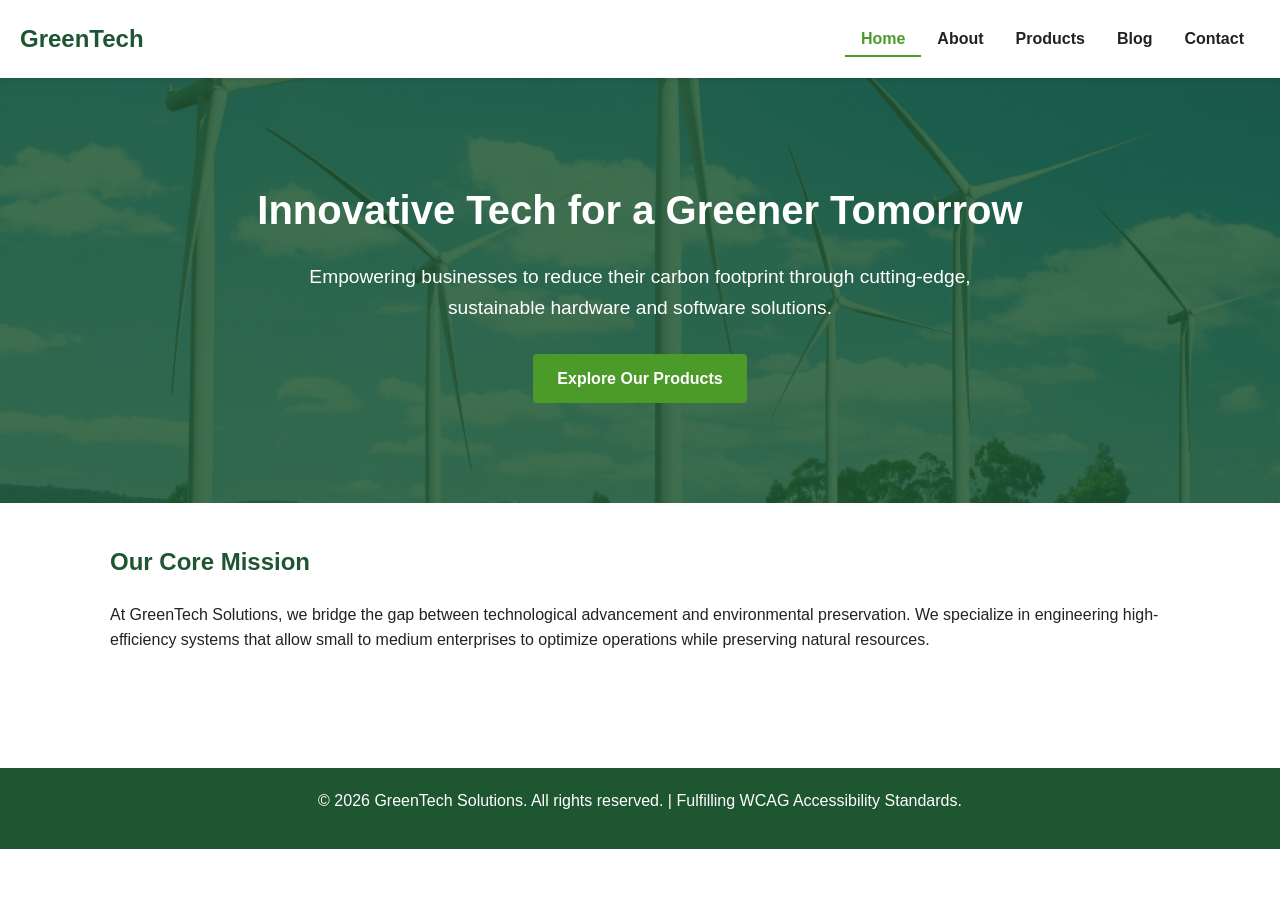
<file: final/index.html>
<!DOCTYPE html>
<html lang="en">
<head>
    <meta charset="UTF-8">
    <meta name="viewport" content="width=device-width, initial-scale=1.0">
    <title>Home | GreenTech Solutions</title>
    <link rel="stylesheet" href="css/style.css">
</head>
<body>
    <header>
        <a href="index.html" class="logo">GreenTech</a>
        <button class="menu-toggle" aria-label="Toggle Navigation Menu" aria-expanded="false">
            <span></span>
            <span></span>
            <span></span>
        </button>
        <nav class="nav-menu">
            <ul>
                <li><a href="index.html" class="active">Home</a></li>
                <li><a href="about.html">About</a></li>
                <li><a href="products.html">Products</a></li>
                <li><a href="blog.html">Blog</a></li>
                <li><a href="contact.html">Contact</a></li>
            </ul>
        </nav>
    </header>

    <main>
        <section class="hero">
            <div class="hero-content">
                <h1>Innovative Tech for a Greener Tomorrow</h1>
                <p>Empowering businesses to reduce their carbon footprint through cutting-edge, sustainable hardware and software solutions.</p>
                <a href="products.html" class="btn">Explore Our Products</a>
            </div>
        </section>

        <section class="container summary-section">
            <h2>Our Core Mission</h2>
            <p>At GreenTech Solutions, we bridge the gap between technological advancement and environmental preservation. We specialize in engineering high-efficiency systems that allow small to medium enterprises to optimize operations while preserving natural resources.</p>
        </section>
    </main>

    <footer>
        <p>&copy; 2026 GreenTech Solutions. All rights reserved. | Fulfilling WCAG Accessibility Standards.</p>
    </footer>

    <script src="js/main.js"></script>
</body>
</html>
</file>
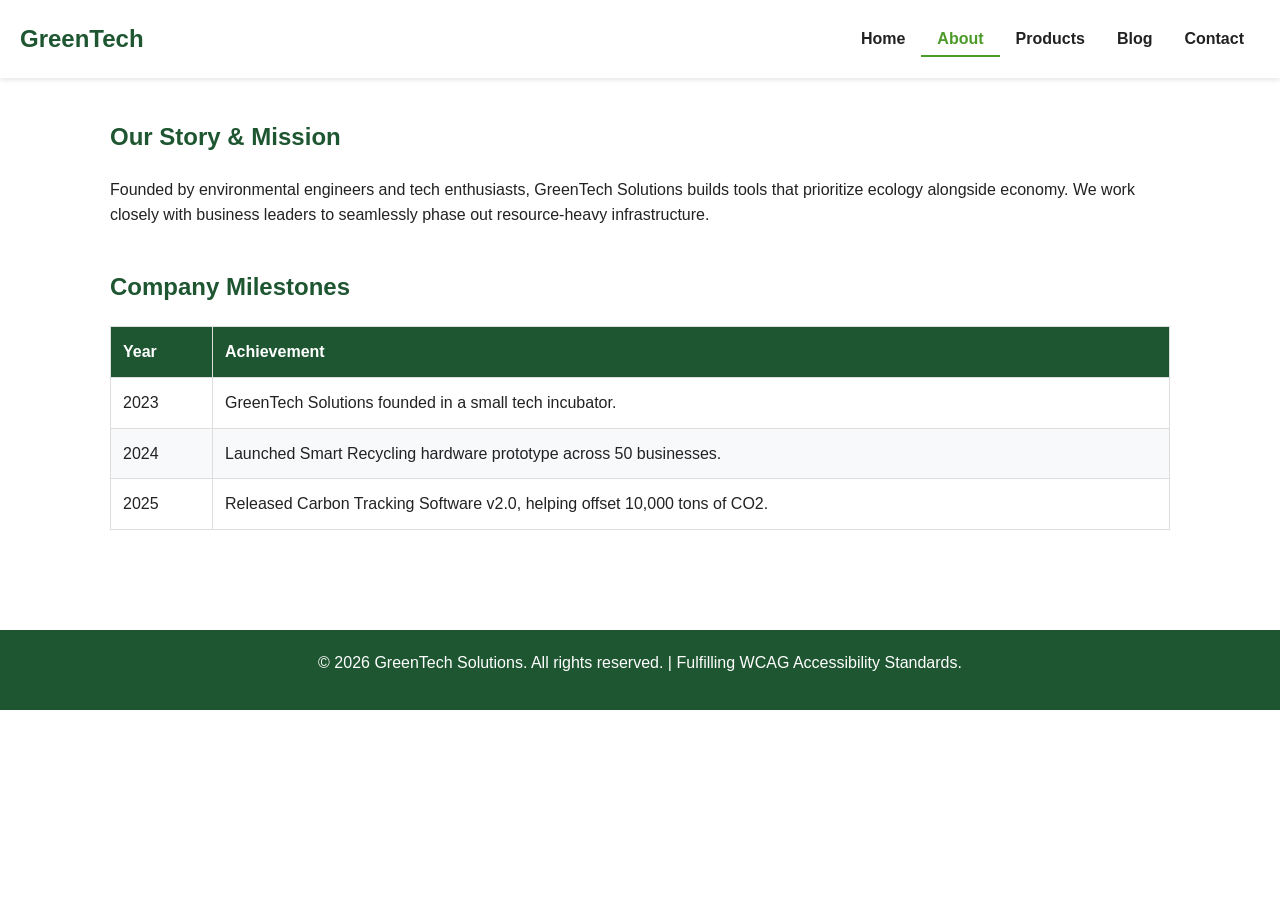
<file: about.html>
<!DOCTYPE html>
<html lang="en">
<head>
    <meta charset="UTF-8">
    <meta name="viewport" content="width=device-width, initial-scale=1.0">
    <title>About Us | GreenTech Solutions</title>
    <link rel="stylesheet" href="css/style.css">
</head>
<body>
    <header>
        <a href="index.html" class="logo">GreenTech</a>
        <button class="menu-toggle" aria-label="Toggle Navigation Menu" aria-expanded="false">
            <span></span>
            <span></span>
            <span></span>
        </button>
        <nav class="nav-menu">
            <ul>
                <li><a href="index.html">Home</a></li>
                <li><a href="about.html" class="active">About</a></li>
                <li><a href="products.html">Products</a></li>
                <li><a href="blog.html">Blog</a></li>
                <li><a href="contact.html">Contact</a></li>
            </ul>
        </nav>
    </header>

    <main class="container">
        <section>
            <h1>Our Story & Mission</h1>
            <p>Founded by environmental engineers and tech enthusiasts, GreenTech Solutions builds tools that prioritize ecology alongside economy. We work closely with business leaders to seamlessly phase out resource-heavy infrastructure.</p>
        </section>

        <section class="timeline-section">
            <h2>Company Milestones</h2>
            <table class="timeline-table">
                <thead>
                    <tr>
                        <th scope="col">Year</th>
                        <th scope="col">Achievement</th>
                    </tr>
                </thead>
                <tbody>
                    <tr>
                        <td>2023</td>
                        <td>GreenTech Solutions founded in a small tech incubator.</td>
                    </tr>
                    <tr>
                        <td>2024</td>
                        <td>Launched Smart Recycling hardware prototype across 50 businesses.</td>
                    </tr>
                    <tr>
                        <td>2025</td>
                        <td>Released Carbon Tracking Software v2.0, helping offset 10,000 tons of CO2.</td>
                    </tr>
                </tbody>
            </table>
        </section>
    </main>

    <footer>
        <p>&copy; 2026 GreenTech Solutions. All rights reserved. | Fulfilling WCAG Accessibility Standards.</p>
    </footer>

    <script src="js/main.js"></script>
</body>
</html>
</file>
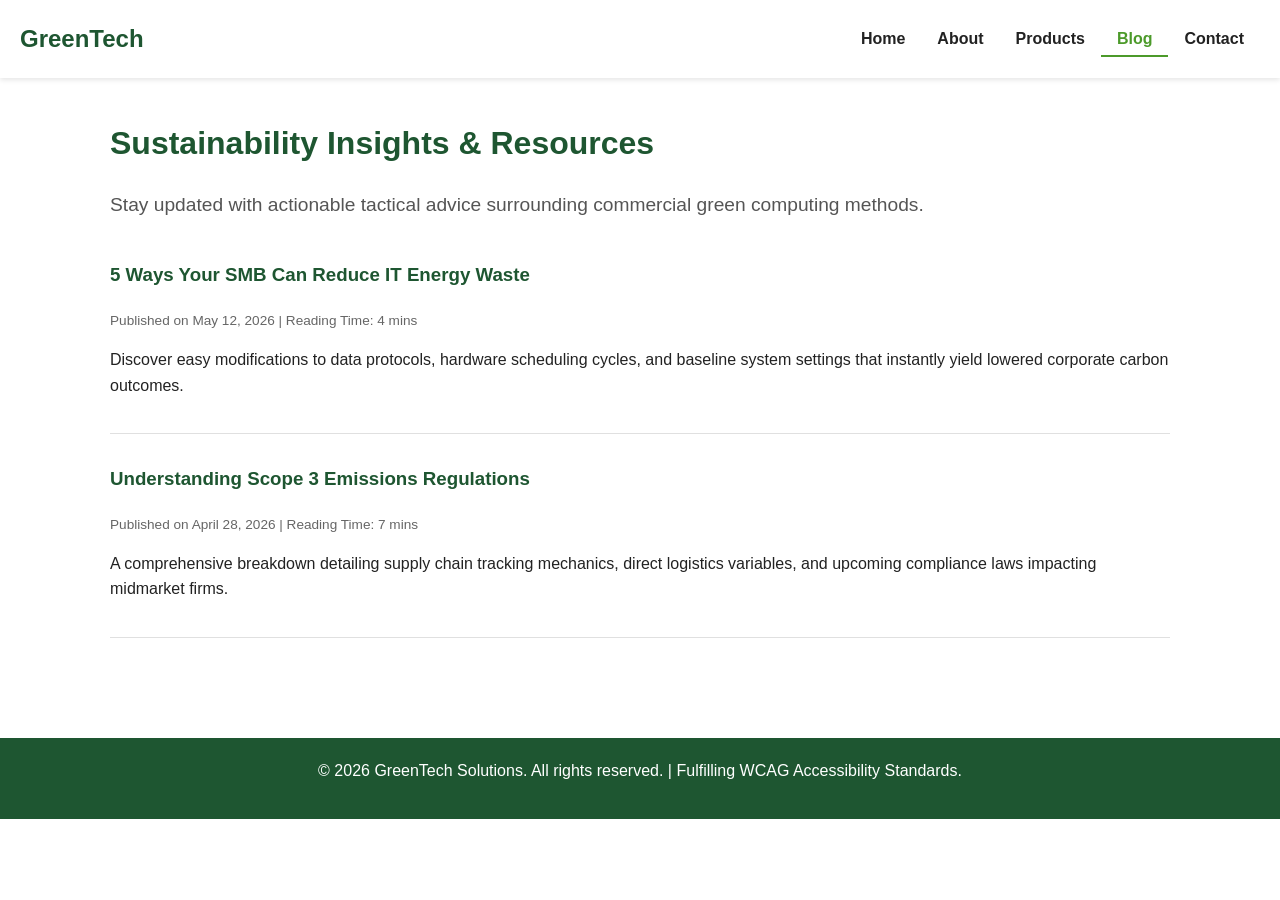
<file: blog.html>
<!DOCTYPE html>
<html lang="en">
<head>
    <meta charset="UTF-8">
    <meta name="viewport" content="width=device-width, initial-scale=1.0">
    <title>Blog | GreenTech Solutions</title>
    <link rel="stylesheet" href="css/style.css">
</head>
<body>
    <header>
        <a href="index.html" class="logo">GreenTech</a>
        <button class="menu-toggle" aria-label="Toggle Navigation Menu" aria-expanded="false">
            <span></span>
            <span></span>
            <span></span>
        </button>
        <nav class="nav-menu">
            <ul>
                <li><a href="index.html">Home</a></li>
                <li><a href="about.html">About</a></li>
                <li><a href="products.html">Products</a></li>
                <li><a href="blog.html" class="active">Blog</a></li>
                <li><a href="contact.html">Contact</a></li>
            </ul>
        </nav>
    </header>

    <main class="container">
        <h1>Sustainability Insights & Resources</h1>
        <p class="subtitle">Stay updated with actionable tactical advice surrounding commercial green computing methods.</p>

        <section class="blog-list">
            <article class="blog-item">
                <h3>5 Ways Your SMB Can Reduce IT Energy Waste</h3>
                <p class="meta">Published on May 12, 2026 | Reading Time: 4 mins</p>
                <p>Discover easy modifications to data protocols, hardware scheduling cycles, and baseline system settings that instantly yield lowered corporate carbon outcomes.</p>
            </article>

            <article class="blog-item">
                <h3>Understanding Scope 3 Emissions Regulations</h3>
                <p class="meta">Published on April 28, 2026 | Reading Time: 7 mins</p>
                <p>A comprehensive breakdown detailing supply chain tracking mechanics, direct logistics variables, and upcoming compliance laws impacting midmarket firms.</p>
            </article>
        </section>
    </main>

    <footer>
        <p>&copy; 2026 GreenTech Solutions. All rights reserved. | Fulfilling WCAG Accessibility Standards.</p>
    </footer>

    <script src="js/main.js"></script>
</body>
</html>
</file>
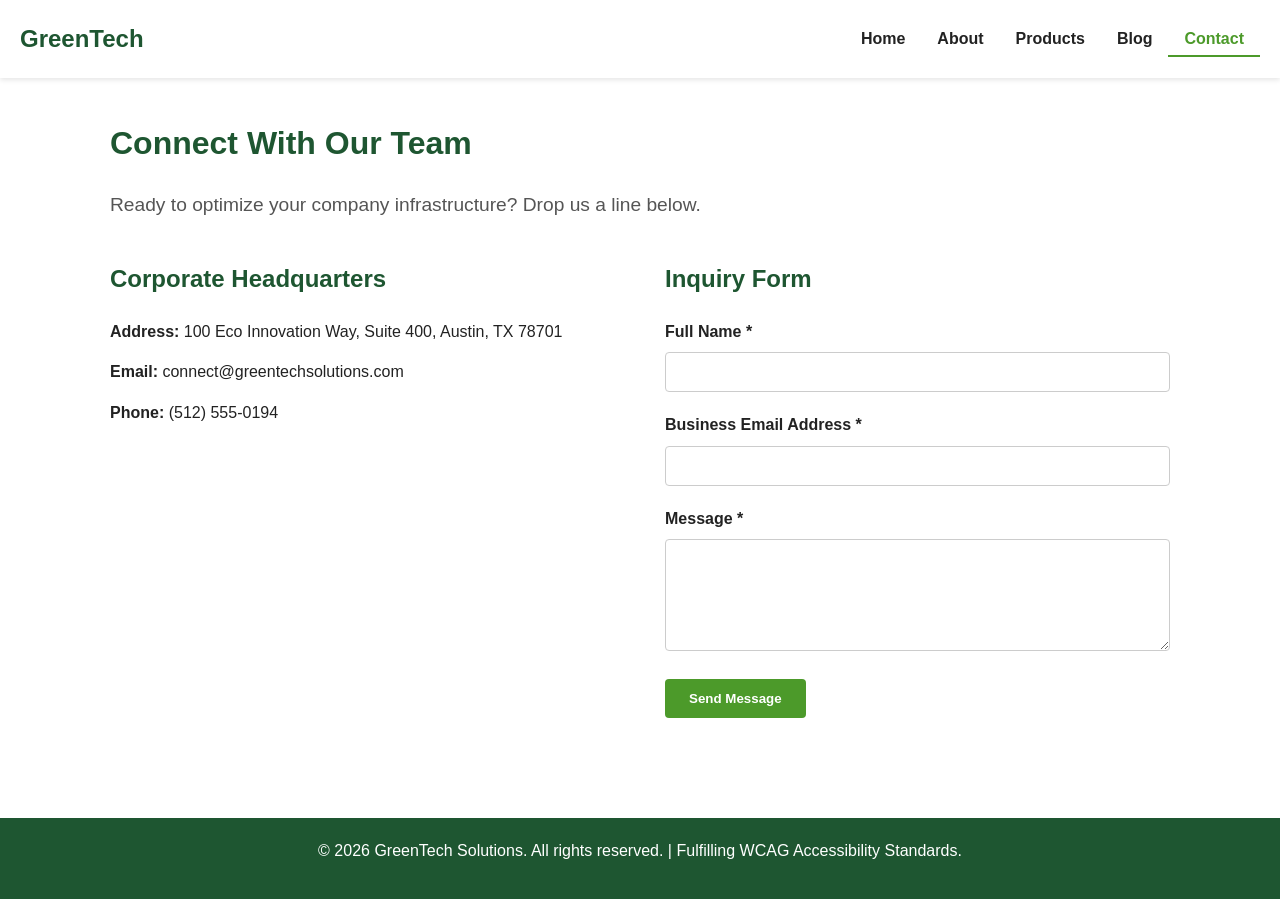
<file: contact.html>
<!DOCTYPE html>
<html lang="en">
<head>
    <meta charset="UTF-8">
    <meta name="viewport" content="width=device-width, initial-scale=1.0">
    <title>Contact Us | GreenTech Solutions</title>
    <link rel="stylesheet" href="css/style.css">
</head>
<body>
    <header>
        <a href="index.html" class="logo">GreenTech</a>
        <button class="menu-toggle" aria-label="Toggle Navigation Menu" aria-expanded="false">
            <span></span>
            <span></span>
            <span></span>
        </button>
        <nav class="nav-menu">
            <ul>
                <li><a href="index.html">Home</a></li>
                <li><a href="about.html">About</a></li>
                <li><a href="products.html">Products</a></li>
                <li><a href="blog.html">Blog</a></li>
                <li><a href="contact.html" class="active">Contact</a></li>
            </ul>
        </nav>
    </header>

    <main class="container">
        <h1>Connect With Our Team</h1>
        <p class="subtitle">Ready to optimize your company infrastructure? Drop us a line below.</p>

        <div class="contact-wrapper">
            <section class="contact-info">
                <h2>Corporate Headquarters</h2>
                <p><strong>Address:</strong> 100 Eco Innovation Way, Suite 400, Austin, TX 78701</p>
                <p><strong>Email:</strong> connect@greentechsolutions.com</p>
                <p><strong>Phone:</strong> (512) 555-0194</p>
            </section>

            <section class="form-container">
                <h2>Inquiry Form</h2>
                <div id="form-feedback" class="feedback-message" aria-live="polite"></div>
                <form id="contact-form" novalidate>
                    <div class="form-group">
                        <label for="user-name">Full Name *</label>
                        <input type="text" id="user-name" name="name" required>
                    </div>
                    <div class="form-group">
                        <label for="user-email">Business Email Address *</label>
                        <input type="email" id="user-email" name="email" required>
                    </div>
                    <div class="form-group">
                        <label for="user-msg">Message *</label>
                        <textarea id="user-msg" name="message" rows="5" required></textarea>
                    </div>
                    <button type="submit" class="btn">Send Message</button>
                </form>
            </section>
        </div>
    </main>

    <footer>
        <p>&copy; 2026 GreenTech Solutions. All rights reserved. | Fulfilling WCAG Accessibility Standards.</p>
    </footer>

    <script src="js/main.js"></script>
</body>
</html>
</file>
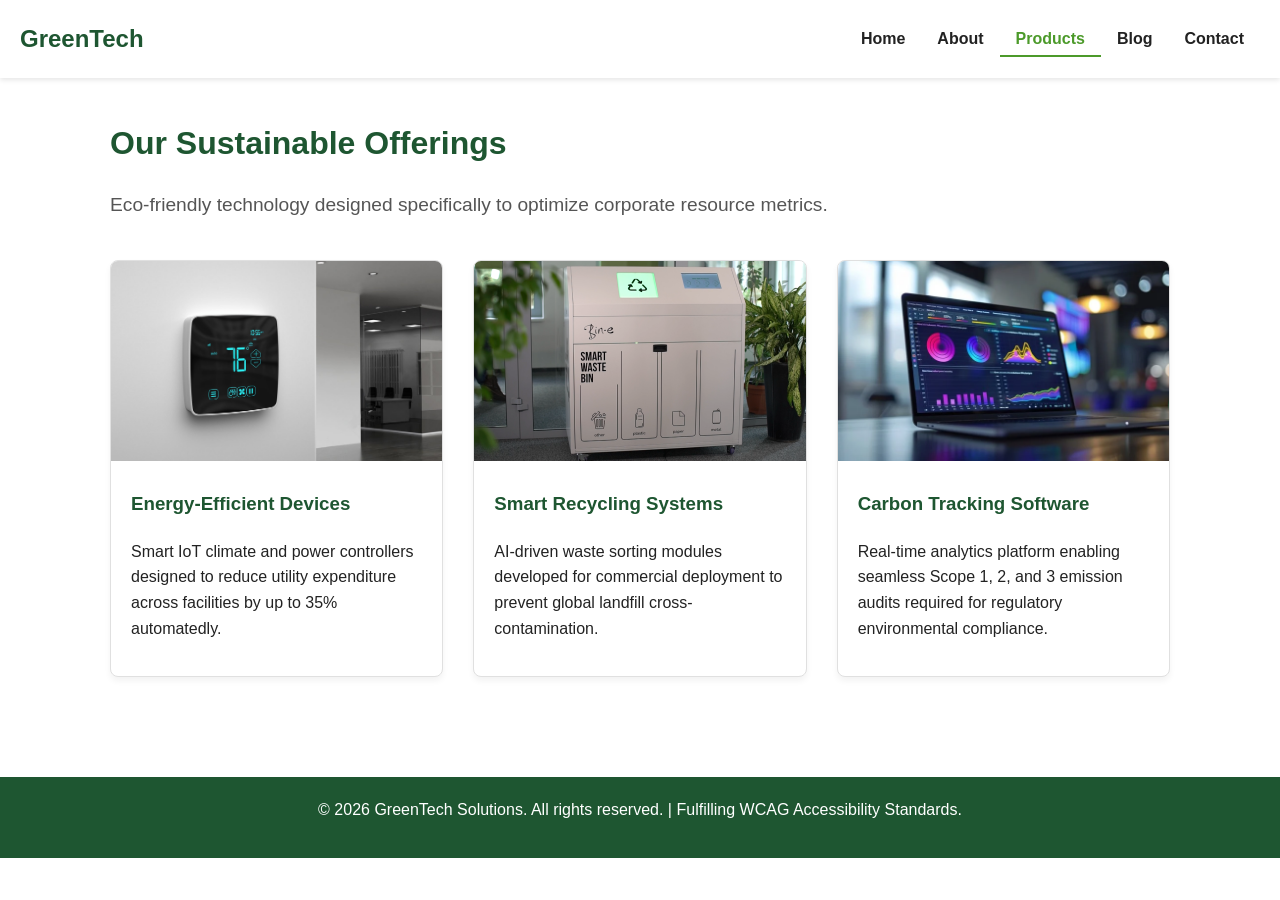
<file: products.html>
<!DOCTYPE html>
<html lang="en">
<head>
    <meta charset="UTF-8">
    <meta name="viewport" content="width=device-width, initial-scale=1.0">
    <title>Products | GreenTech Solutions</title>
    <link rel="stylesheet" href="css/style.css">
</head>
<body>
    <header>
        <a href="index.html" class="logo">GreenTech</a>
        <button class="menu-toggle" aria-label="Toggle Navigation Menu" aria-expanded="false">
            <span></span>
            <span></span>
            <span></span>
        </button>
        <nav class="nav-menu">
            <ul>
                <li><a href="index.html">Home</a></li>
                <li><a href="about.html">About</a></li>
                <li><a href="products.html" class="active">Products</a></li>
                <li><a href="blog.html">Blog</a></li>
                <li><a href="contact.html">Contact</a></li>
            </ul>
        </nav>
    </header>

    <main class="container">
        <h1>Our Sustainable Offerings</h1>
        <p class="subtitle">Eco-friendly technology designed specifically to optimize corporate resource metrics.</p>
        
        <div class="product-grid">
            <article class="product-card">
                <img src="images/device.jpg" alt="Close-up of a sleek, silver smart thermostat installed on a clean office wall">
                <div class="product-info">
                    <h3>Energy-Efficient Devices</h3>
                    <p>Smart IoT climate and power controllers designed to reduce utility expenditure across facilities by up to 35% automatedly.</p>
                </div>
            </article>

            <article class="product-card">
                <img src="images/recycling.jpg" alt="A sleek commercial indoor waste sorting bin featuring automated digital scanner lights">
                <div class="product-info">
                    <h3>Smart Recycling Systems</h3>
                    <p>AI-driven waste sorting modules developed for commercial deployment to prevent global landfill cross-contamination.</p>
                </div>
            </article>

            <article class="product-card">
                <img src="images/software.jpg" alt="A laptop screen displaying an interactive dashboard filled with environmental graphs and charts">
                <div class="product-info">
                    <h3>Carbon Tracking Software</h3>
                    <p>Real-time analytics platform enabling seamless Scope 1, 2, and 3 emission audits required for regulatory environmental compliance.</p>
                </div>
            </article>
        </div>
    </main>

    <footer>
        <p>&copy; 2026 GreenTech Solutions. All rights reserved. | Fulfilling WCAG Accessibility Standards.</p>
    </footer>

    <script src="js/main.js"></script>
</body>
</html>
</file>
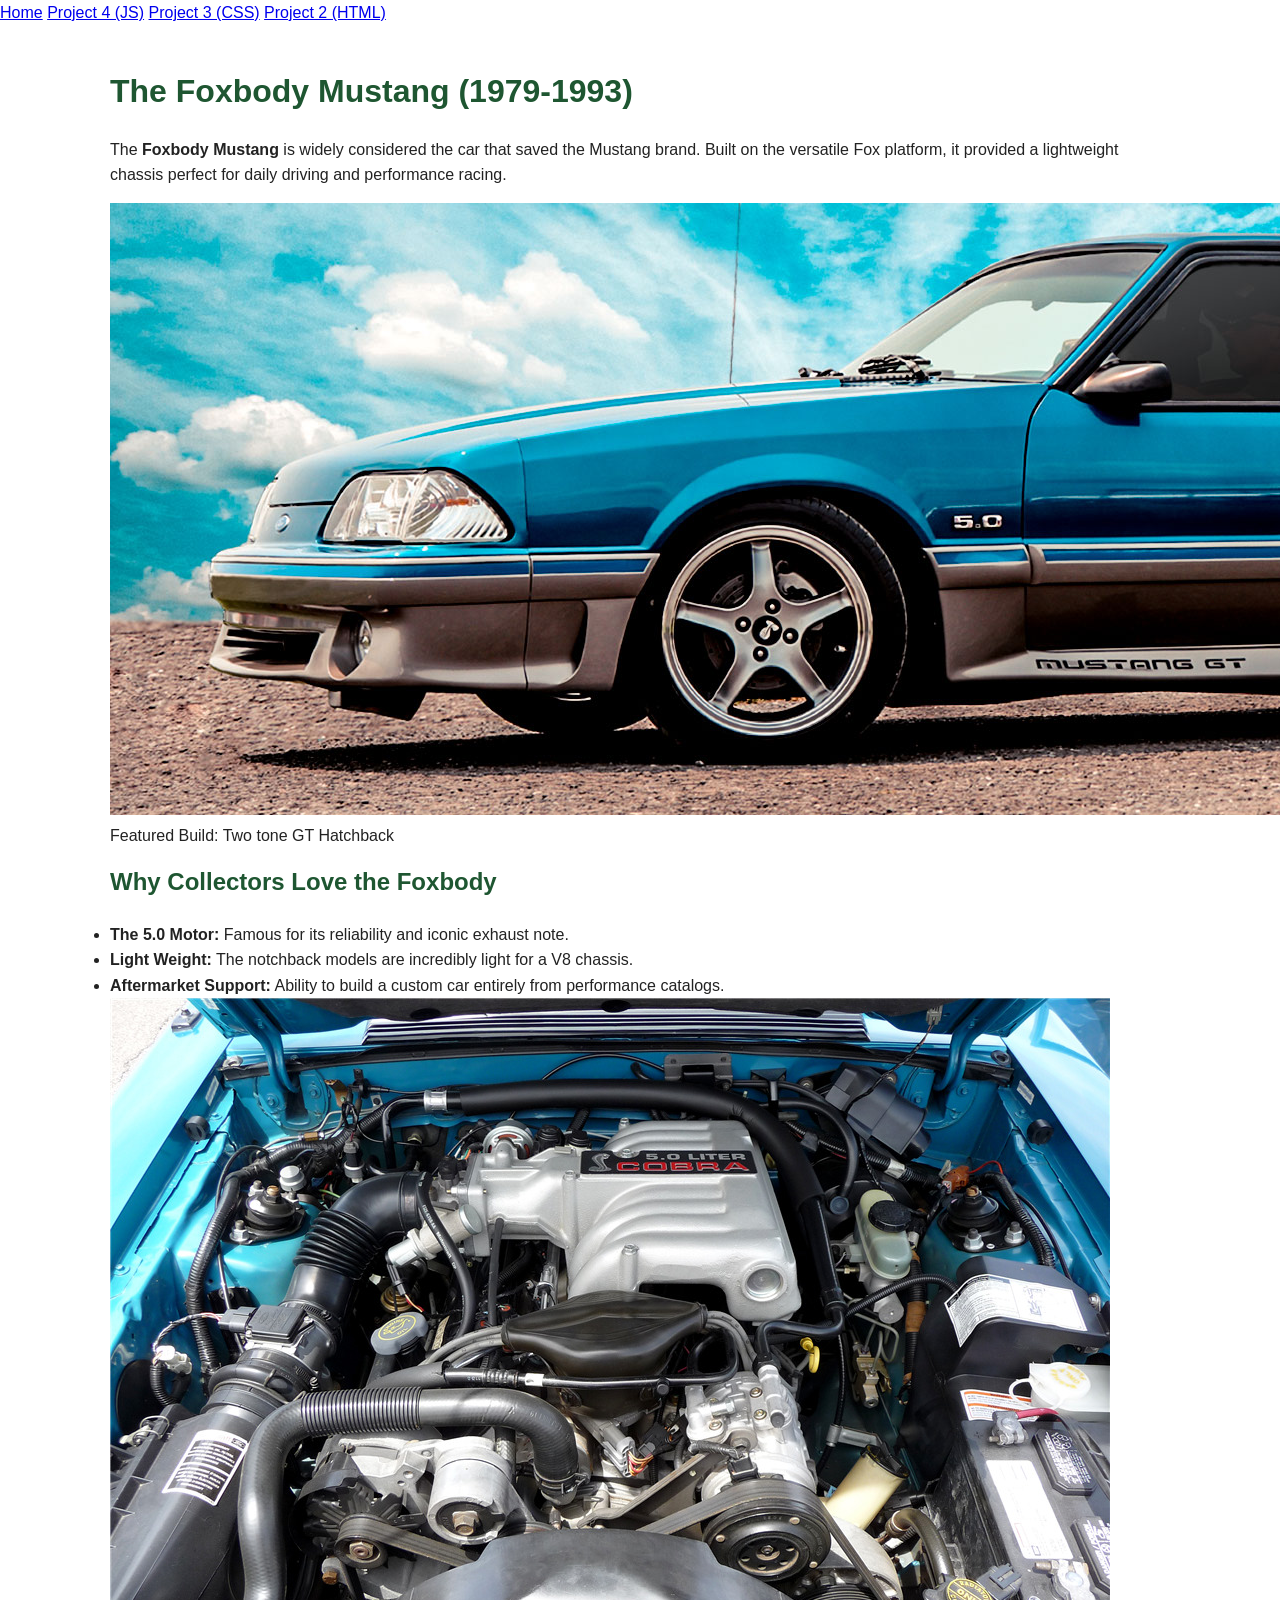
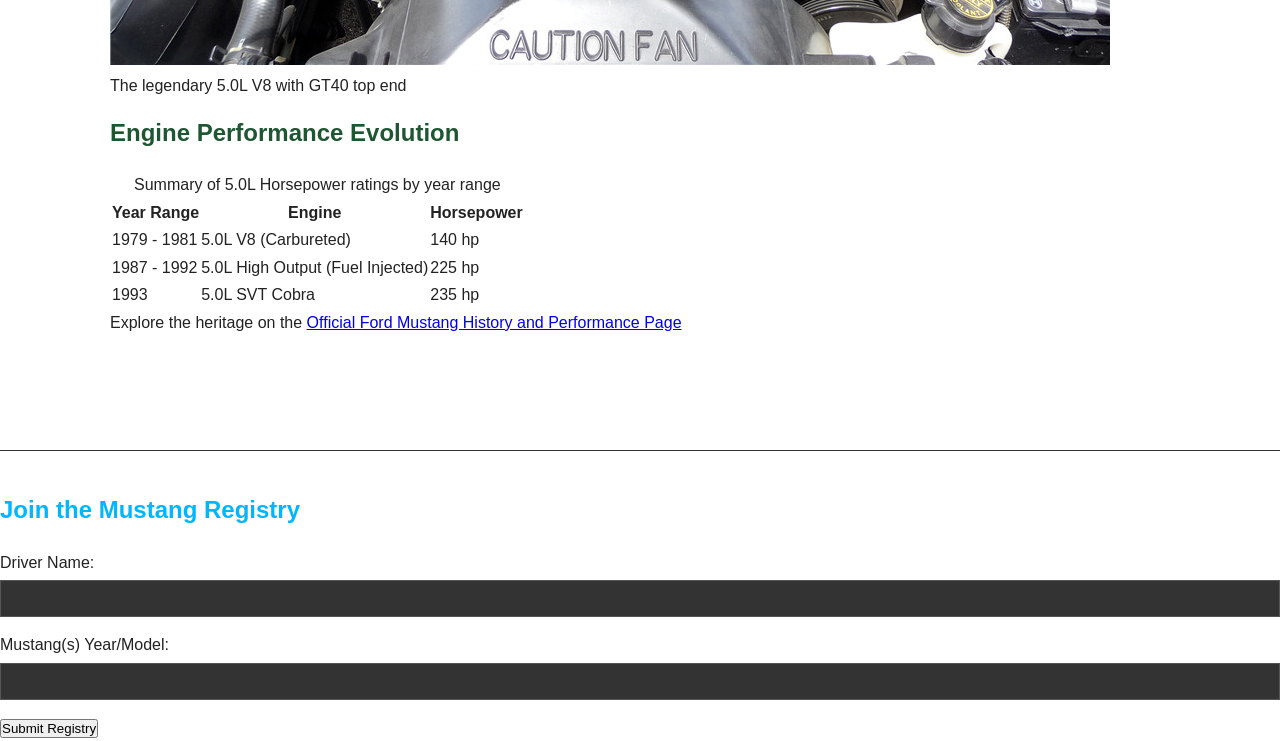
<file: Project4/P4.html>
<!DOCTYPE html>
<html lang="en">
<head>
    <meta charset="UTF-8">
    <meta name="viewport" content="width=device-width, initial-scale=1.0">
    <title>Foxbody Mustang - Project 4 (JS)</title>
    <link rel="stylesheet" href="../css/style.css">
</head>
<body>
    <div id="welcomeBanner" class="hidden-banner" role="alert" aria-live="assertive"></div>

    <nav aria-label="Main Navigation">
        <a href="../index.html" class="nav-home">Home</a>
        <a href="P4.html" class="nav-active" aria-current="page">Project 4 (JS)</a>
        <a href="../html/project3.html" class="nav-home">Project 3 (CSS)</a>
        <a href="../html/project2.html" class="nav-home">Project 2 (HTML)</a>
    </nav>

    <main class="container">
        <h1>The Foxbody Mustang (1979-1993)</h1>

        <p>
            The <strong>Foxbody Mustang</strong> is widely considered the car that saved the Mustang brand. Built on the versatile Fox platform, it provided a lightweight chassis perfect for daily driving and performance racing.
        </p>

        <section class="image-wrapper">
            <h2 style="display: none;">Mustang Photos</h2>
            <img src="../Images/BluFox.jpg" 
                 alt="A bright light blue lightly modified Foxbody Mustang parked outdoors" 
                 class="main-img">
            <p class="caption">Featured Build: Two tone GT Hatchback</p>
        </section>

        <h2>Why Collectors Love the Foxbody</h2>
        <ul>
            <li><strong>The 5.0 Motor:</strong> Famous for its reliability and iconic exhaust note.</li>
            <li><strong>Light Weight:</strong> The notchback models are incredibly light for a V8 chassis.</li>
            <li><strong>Aftermarket Support:</strong> Ability to build a custom car entirely from performance catalogs.</li>
        </ul>

        <section class="image-wrapper">
            <h2 style="display: none;">Mustang engine Photo</h2>
            <img src="../Images/50c.jpg" 
                 alt="Close up view of a 5.0 Liter Ford V8 Cobra engine with GT40 heads and intake" 
                 class="engine-img">
            <p class="caption">The legendary 5.0L V8 with GT40 top end</p> 
        </section>

        <h2>Engine Performance Evolution</h2>
        <table>
            <caption>Summary of 5.0L Horsepower ratings by year range</caption>
            <thead>
                <tr>
                    <th scope="col">Year Range</th>
                    <th scope="col">Engine</th>
                    <th scope="col">Horsepower</th>
                </tr>
            </thead>
            <tbody>
                <tr>
                    <td>1979 - 1981</td>
                    <td>5.0L V8 (Carbureted)</td>
                    <td>140 hp</td>
                </tr>
                <tr class="row-alt">
                    <td>1987 - 1992</td>
                    <td>5.0L High Output (Fuel Injected)</td>
                    <td>225 hp</td>
                </tr>
                <tr>
                    <td>1993</td>
                    <td>5.0L SVT Cobra</td>
                    <td>235 hp</td>
                </tr>
            </tbody>
        </table>

        <p class="footer-link">
            Explore the heritage on the 
            <a href="https://ford.com" target="_blank" class="accent-link">
                Official Ford Mustang History and Performance Page
            </a>
        </p>
    </main>

    <section class="form-container" style="margin-top: 60px; padding-top: 40px; border-top: 1px solid #333;">
        <h2 style="color: #00b7ff;">Join the Mustang Registry</h2>
        <form id="mustangForm">
            <div style="margin-bottom: 15px;">
                <label for="userName">Driver Name:</label><br>
                <input type="text" id="userName" name="userName" required style="width: 100%; padding: 10px; margin-top: 5px; background: #333; color: white; border: 1px solid #555;">
            </div>
            <div style="margin-bottom: 15px;">
                <label for="favModel">Mustang(s) Year/Model:</label><br>
                <input type="text" id="favModel" name="favModel" required style="width: 100%; padding: 10px; margin-top: 5px; background: #333; color: white; border: 1px solid #555;">
            </div>
            <button type="submit" id="submitBtn" class="glow-button">Submit Registry</button>
        </form>
        <div id="greetingMessage" aria-live="polite"></div>
    </section>

    <script src="../javascript/script.js"></script>
</body>
</html>
</file>
<file: final/css/style.css>
/* --- Base --- */
:root {
    --primary: #1e5631;
    --primary-light: #4c9a2a;
    --dark-text: #222222;
    --light-bg: #f8f9fa;
    --white: #ffffff;
    --error: #d9534f;
    --success: #2b7a78;
}

* {
    box-sizing: border-box;
    margin: 0;
    padding: 0;
}

body {
    font-family: -apple-system, BlinkMacSystemFont, "Segoe UI", Roboto, Helvetica, Arial, sans-serif;
    color: var(--dark-text);
    background-color: var(--white);
    line-height: 1.6;
}

.container {
    max-width: 1100px;
    margin: 0 auto;
    padding: 40px 20px;
}

h1, h2, h3 {
    color: var(--primary);
    margin-bottom: 20px;
}

p {
    margin-bottom: 15px;
}

.subtitle {
    font-size: 1.2rem;
    color: #555;
    margin-bottom: 40px;
}

/* --- Header/nav --- */
header {
    background-color: var(--white);
    box-shadow: 0 2px 5px rgba(0,0,0,0.1);
    display: flex;
    justify-content: space-between;
    align-items: center;
    padding: 20px;
    position: sticky;
    top: 0;
    z-index: 1000;
}

.logo {
    font-size: 1.5rem;
    font-weight: bold;
    color: var(--primary);
    text-decoration: none;
}

.nav-menu ul {
    display: flex;
    list-style: none;
}

.nav-menu a {
    color: var(--dark-text);
    text-decoration: none;
    padding: 8px 16px;
    font-weight: 600;
    transition: color 0.3s ease;
}

.nav-menu a:hover, .nav-menu a.active {
    color: var(--primary-light);
    border-bottom: 2px solid var(--primary-light);
}

.menu-toggle {
    display: none;
    flex-direction: column;
    justify-content: space-between;
    width: 30px;
    height: 21px;
    background: transparent;
    border: none;
    cursor: pointer;
    z-index: 1001;
}

.menu-toggle span {
    width: 100%;
    height: 3px;
    background-color: var(--primary);
    transition: all 0.3s ease;
}

/* --- Hero section --- */
.hero {
    background: linear-gradient(rgba(30, 86, 49, 0.85), rgba(30, 86, 49, 0.85)), url('../images/hero.jpg') no-repeat center center/cover;
    color: var(--white);
    padding: 100px 20px;
    text-align: center;
}

.hero h1 {
    color: var(--white);
    font-size: 2.5rem;
    margin-bottom: 20px;
}

.hero p {
    font-size: 1.2rem;
    max-width: 700px;
    margin: 0 auto 30px auto;
}

.btn {
    display: inline-block;
    background-color: var(--primary-light);
    color: var(--white);
    padding: 12px 24px;
    text-decoration: none;
    border-radius: 4px;
    font-weight: bold;
    border: none;
    cursor: pointer;
    transition: background 0.3s;
}

.btn:hover {
    background-color: var(--primary);
}

/* --- Tables/Lists (About Page) --- */
.timeline-section {
    margin-top: 40px;
}

.timeline-table {
    width: 100%;
    border-collapse: collapse;
    margin-top: 20px;
}

.timeline-table th, .timeline-table td {
    border: 1px solid #dddddd;
    padding: 12px;
    text-align: left;
}

.timeline-table th {
    background-color: var(--primary);
    color: var(--white);
}

.timeline-table tr:nth-child(even) {
    background-color: var(--light-bg);
}

/* --- Product grid --- */
.product-grid {
    display: grid;
    grid-template-columns: repeat(auto-fit, minmax(300px, 1fr));
    gap: 30px;
    margin-top: 20px;
}

.product-card {
    background: var(--white);
    border: 1px solid #e0e0e0;
    border-radius: 8px;
    overflow: hidden;
    box-shadow: 0 4px 6px rgba(0,0,0,0.05);
}

.product-card img {
    width: 100%;
    height: 200px;
    object-fit: cover;
}

.product-info {
    padding: 20px;
}

/* --- Blog --- */
.blog-list {
    display: flex;
    flex-direction: column;
    gap: 30px;
}

.blog-item {
    padding-bottom: 20px;
    border-bottom: 1px solid #e0e0e0;
}

.meta {
    font-size: 0.85rem;
    color: #666;
}

/* --- Contact & forms --- */
.contact-wrapper {
    display: grid;
    grid-template-columns: 1fr 1fr;
    gap: 50px;
}

.form-group {
    margin-bottom: 20px;
}

.form-group label {
    display: block;
    margin-bottom: 8px;
    font-weight: 600;
}

.form-group input, .form-group textarea {
    width: 100%;
    padding: 10px;
    border: 1px solid #cccccc;
    border-radius: 4px;
    font-size: 1rem;
}

.feedback-message {
    margin-bottom: 20px;
    padding: 12px;
    border-radius: 4px;
    display: none;
    font-weight: bold;
}

.feedback-message.error {
    display: block !important; 
    background-color: #f8d7da;
    color: var(--error);
    border: 1px solid #f5c6cb;
}

.feedback-message.success {
    display: block !important; 
    background-color: #d4edda;
    color: var(--success);
    border: 1px solid #c3e6cb;
}


/* --- Footer --- */
footer {
    background-color: var(--primary);
    color: var(--white);
    text-align: center;
    padding: 20px;
    margin-top: 60px;
}

/* --- Mobile web --- */
@media (max-width: 768px) {
    .menu-toggle {
        display: flex;
    }

    .nav-menu {
        position: absolute;
        top: 65px;
        left: -100%;
        width: 100%;
        height: calc(100vh - 65px);
        background-color: var(--white);
        transition: left 0.3s ease;
    }

    .nav-menu.open {
        left: 0;
    }

    .nav-menu ul {
        flex-direction: column;
        align-items: center;
        padding-top: 40px;
    }

    .nav-menu li {
        margin-bottom: 25px;
    }

    /* Hamburger animation transitions */
    .menu-toggle.open span:nth-child(1) {
        transform: translateY(9px) rotate(45deg);
    }
    .menu-toggle.open span:nth-child(2) {
        opacity: 0;
    }
    .menu-toggle.open span:nth-child(3) {
        transform: translateY(-9px) rotate(-45deg);
    }

    .contact-wrapper {
        grid-template-columns: 1fr;
        gap: 30px;
    }
}
</file>
<file: css/style.css>
/* --- Base --- */
:root {
    --primary: #1e5631;
    --primary-light: #4c9a2a;
    --dark-text: #222222;
    --light-bg: #f8f9fa;
    --white: #ffffff;
    --error: #d9534f;
    --success: #2b7a78;
}

* {
    box-sizing: border-box;
    margin: 0;
    padding: 0;
}

body {
    font-family: -apple-system, BlinkMacSystemFont, "Segoe UI", Roboto, Helvetica, Arial, sans-serif;
    color: var(--dark-text);
    background-color: var(--white);
    line-height: 1.6;
}

.container {
    max-width: 1100px;
    margin: 0 auto;
    padding: 40px 20px;
}

h1, h2, h3 {
    color: var(--primary);
    margin-bottom: 20px;
}

p {
    margin-bottom: 15px;
}

.subtitle {
    font-size: 1.2rem;
    color: #555;
    margin-bottom: 40px;
}

/* --- Header/nav --- */
header {
    background-color: var(--white);
    box-shadow: 0 2px 5px rgba(0,0,0,0.1);
    display: flex;
    justify-content: space-between;
    align-items: center;
    padding: 20px;
    position: sticky;
    top: 0;
    z-index: 1000;
}

.logo {
    font-size: 1.5rem;
    font-weight: bold;
    color: var(--primary);
    text-decoration: none;
}

.nav-menu ul {
    display: flex;
    list-style: none;
}

.nav-menu a {
    color: var(--dark-text);
    text-decoration: none;
    padding: 8px 16px;
    font-weight: 600;
    transition: color 0.3s ease;
}

.nav-menu a:hover, .nav-menu a.active {
    color: var(--primary-light);
    border-bottom: 2px solid var(--primary-light);
}

.menu-toggle {
    display: none;
    flex-direction: column;
    justify-content: space-between;
    width: 30px;
    height: 21px;
    background: transparent;
    border: none;
    cursor: pointer;
    z-index: 1001;
}

.menu-toggle span {
    width: 100%;
    height: 3px;
    background-color: var(--primary);
    transition: all 0.3s ease;
}

/* --- Hero section --- */
.hero {
    background: linear-gradient(rgba(30, 86, 49, 0.85), rgba(30, 86, 49, 0.85)), url('../images/hero.jpg') no-repeat center center/cover;
    color: var(--white);
    padding: 100px 20px;
    text-align: center;
}

.hero h1 {
    color: var(--white);
    font-size: 2.5rem;
    margin-bottom: 20px;
}

.hero p {
    font-size: 1.2rem;
    max-width: 700px;
    margin: 0 auto 30px auto;
}

.btn {
    display: inline-block;
    background-color: var(--primary-light);
    color: var(--white);
    padding: 12px 24px;
    text-decoration: none;
    border-radius: 4px;
    font-weight: bold;
    border: none;
    cursor: pointer;
    transition: background 0.3s;
}

.btn:hover {
    background-color: var(--primary);
}

/* --- Tables/Lists (About Page) --- */
.timeline-section {
    margin-top: 40px;
}

.timeline-table {
    width: 100%;
    border-collapse: collapse;
    margin-top: 20px;
}

.timeline-table th, .timeline-table td {
    border: 1px solid #dddddd;
    padding: 12px;
    text-align: left;
}

.timeline-table th {
    background-color: var(--primary);
    color: var(--white);
}

.timeline-table tr:nth-child(even) {
    background-color: var(--light-bg);
}

/* --- Product grid --- */
.product-grid {
    display: grid;
    grid-template-columns: repeat(auto-fit, minmax(300px, 1fr));
    gap: 30px;
    margin-top: 20px;
}

.product-card {
    background: var(--white);
    border: 1px solid #e0e0e0;
    border-radius: 8px;
    overflow: hidden;
    box-shadow: 0 4px 6px rgba(0,0,0,0.05);
}

.product-card img {
    width: 100%;
    height: 200px;
    object-fit: cover;
}

.product-info {
    padding: 20px;
}

/* --- Blog --- */
.blog-list {
    display: flex;
    flex-direction: column;
    gap: 30px;
}

.blog-item {
    padding-bottom: 20px;
    border-bottom: 1px solid #e0e0e0;
}

.meta {
    font-size: 0.85rem;
    color: #666;
}

/* --- Contact & forms --- */
.contact-wrapper {
    display: grid;
    grid-template-columns: 1fr 1fr;
    gap: 50px;
}

.form-group {
    margin-bottom: 20px;
}

.form-group label {
    display: block;
    margin-bottom: 8px;
    font-weight: 600;
}

.form-group input, .form-group textarea {
    width: 100%;
    padding: 10px;
    border: 1px solid #cccccc;
    border-radius: 4px;
    font-size: 1rem;
}

.feedback-message {
    margin-bottom: 20px;
    padding: 12px;
    border-radius: 4px;
    display: none;
    font-weight: bold;
}

.feedback-message.error {
    display: block !important; 
    background-color: #f8d7da;
    color: var(--error);
    border: 1px solid #f5c6cb;
}

.feedback-message.success {
    display: block !important; 
    background-color: #d4edda;
    color: var(--success);
    border: 1px solid #c3e6cb;
}


/* --- Footer --- */
footer {
    background-color: var(--primary);
    color: var(--white);
    text-align: center;
    padding: 20px;
    margin-top: 60px;
}

/* --- Mobile web --- */
@media (max-width: 768px) {
    .menu-toggle {
        display: flex;
    }

    .nav-menu {
        position: absolute;
        top: 65px;
        left: -100%;
        width: 100%;
        height: calc(100vh - 65px);
        background-color: var(--white);
        transition: left 0.3s ease;
    }

    .nav-menu.open {
        left: 0;
    }

    .nav-menu ul {
        flex-direction: column;
        align-items: center;
        padding-top: 40px;
    }

    .nav-menu li {
        margin-bottom: 25px;
    }

    /* Hamburger animation transitions */
    .menu-toggle.open span:nth-child(1) {
        transform: translateY(9px) rotate(45deg);
    }
    .menu-toggle.open span:nth-child(2) {
        opacity: 0;
    }
    .menu-toggle.open span:nth-child(3) {
        transform: translateY(-9px) rotate(-45deg);
    }

    .contact-wrapper {
        grid-template-columns: 1fr;
        gap: 30px;
    }
}
</file>
